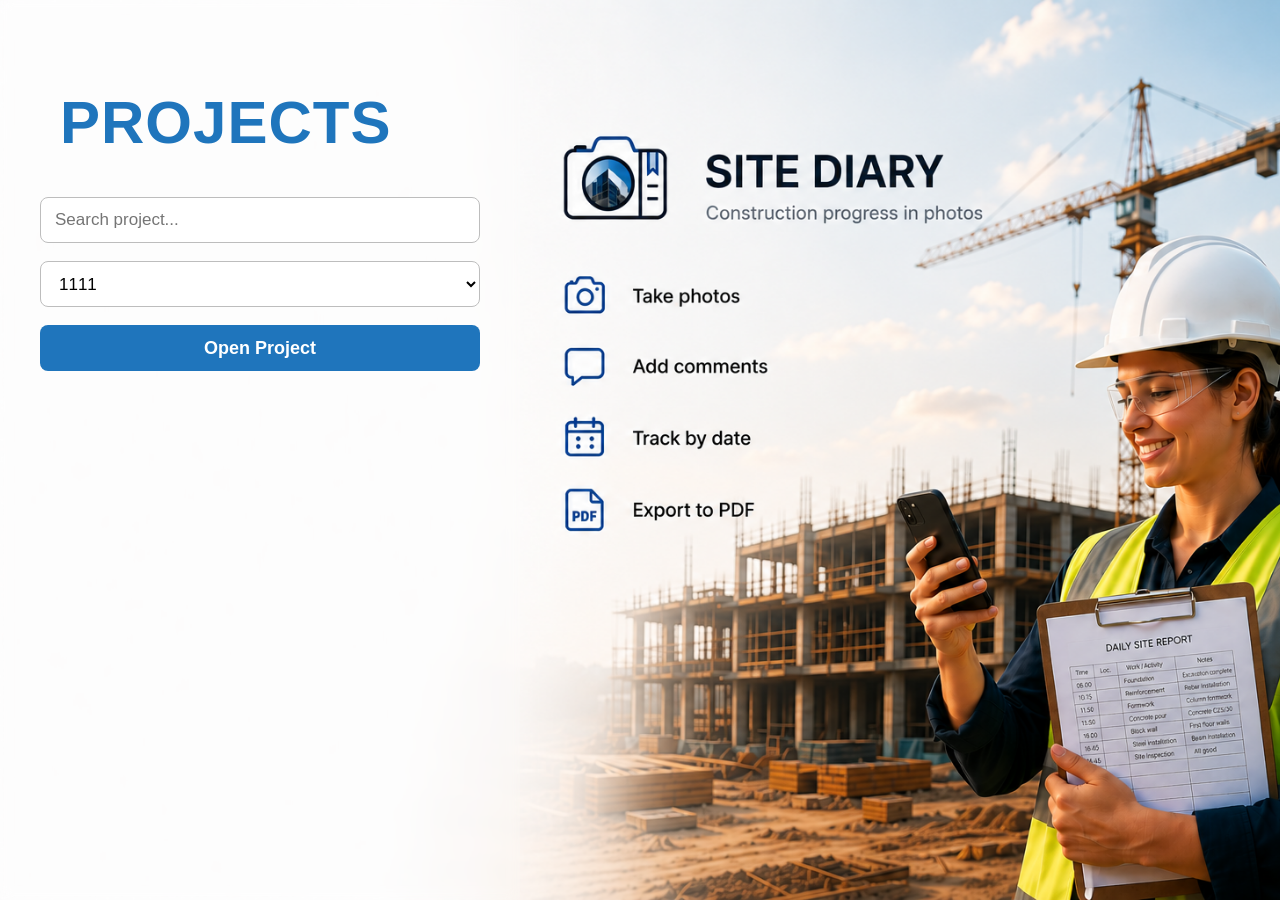
<file: index.html>
<!DOCTYPE html>
<html lang="ru">
<head>
    <meta charset="UTF-8">
    <meta name="viewport"
          content="width=device-width, initial-scale=1.0">

    <title>Photo Diary</title>

    <link rel="stylesheet" href="project.css">
</head>
<body>

<div class="app">

    <div class="start-panel">

        <h1>PROJECTS</h1>

<div class="controls">

    <input
        id="search"
        type="text"
        placeholder="Search project...">

    <select
        id="projects">
    </select>

    <button id="openProject">
        Open Project
    </button>

</div>

</div>

</div>

<script src="projects.js"></script>

</body>
</html>
</file>
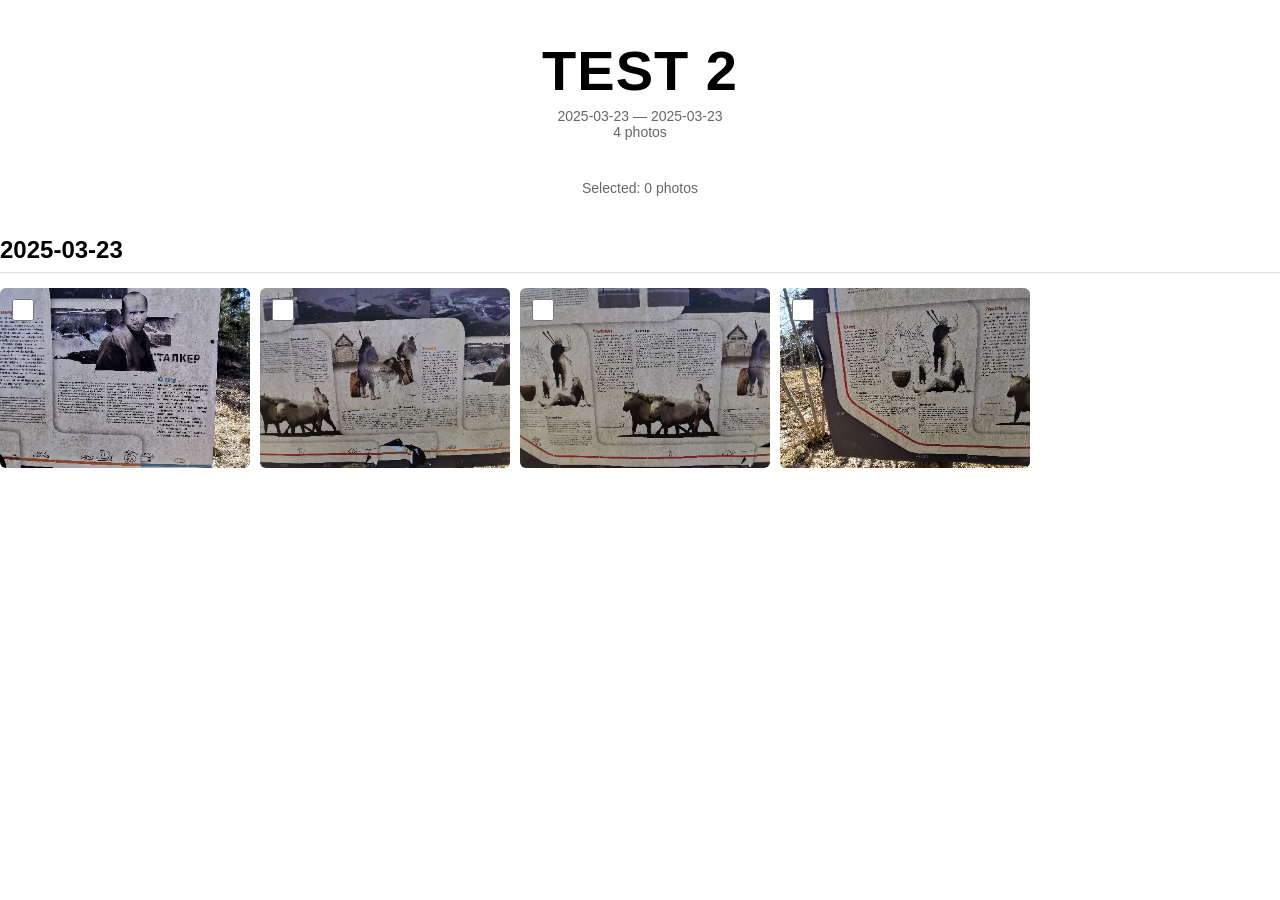
<file: TEST 2/index.html>
<!DOCTYPE html>
<html lang="ru">
<head>
    <meta charset="UTF-8">
    <meta name="viewport" content="width=device-width, initial-scale=1.0">
    <title>Photo Diary</title>

    <link rel="stylesheet" href="gallery.css">
</head>
<body>

    <h1 id="project-title"></h1>

<div id="project-info"
     class="project-info">
</div>

<div id="selection-info"
     class="project-info">
    Selected: 0 photos
</div>

<div id="gallery"></div>

    <script src="gallery.js"></script>

</body>
</html>
</file>
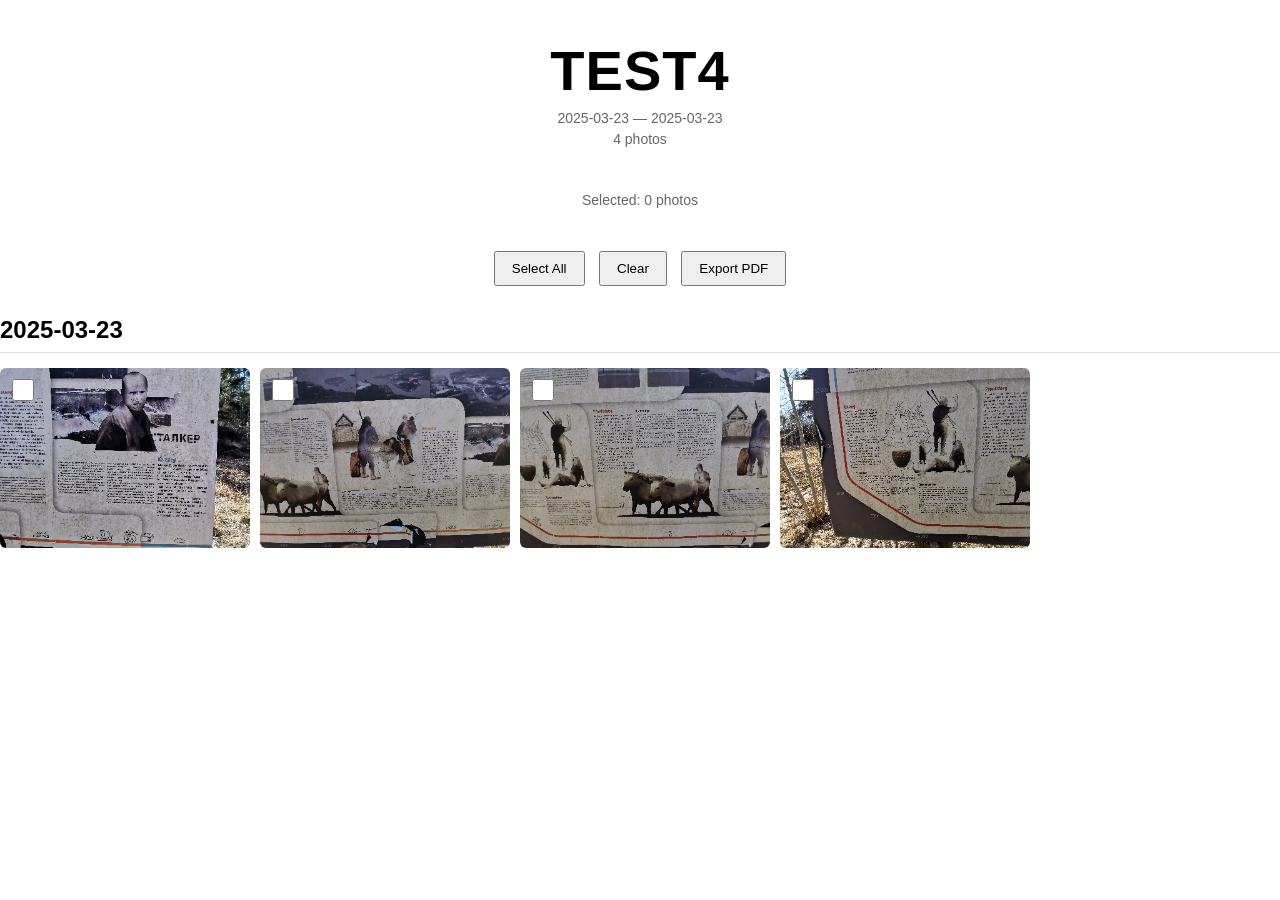
<file: TEST4/index.html>
<!DOCTYPE html>
<html lang="ru">
<head>
    <meta charset="UTF-8">
    <meta name="viewport" content="width=device-width, initial-scale=1.0">
    <title>Photo Diary</title>

    <link rel="stylesheet" href="gallery.css">
</head>
<body>

    <h1 id="project-title"></h1>

<div id="project-info"
     class="project-info">
</div>

<div id="selection-info"
     class="project-info">
    Selected: 0 photos
</div>


<div class="selection-buttons">

    <button id="select-all">
        Select All
    </button>

    <button id="clear-all">
        Clear
    </button>

    <button id="export-pdf">
        Export PDF
    </button>

</div>

    <div id="gallery"></div>

    <script src="gallery.js"></script>

</body>
</html>
</file>
<file: project.css>
/*=========================================================
    SITE DIARY
    PROJECT SELECTOR
=========================================================*/

*{

    margin:0;

    padding:0;

    box-sizing:border-box;

}

html,
body{

    width:100%;

    height:100%;

}

body{

    margin:0;

    font-family:
        "Segoe UI",
        Arial,
        sans-serif;

    background:#e9e9e9;

    color:#222;

    display:flex;

    justify-content:center;

    align-items:center;

    min-height:100vh;

}


/*=========================================================
    APPLICATION
=========================================================*/

.app{

    width:1600px;

    height:900px;

    margin:0;

    background-image:url("start_screen.png");

    background-repeat:no-repeat;

    background-position:center;

    background-size:cover;

    overflow:hidden;


    position:relative;

}

/*=========================================================
    START PANEL
=========================================================*/

.start-panel{

    width:520px;

    height:100%;

    padding:88px 40px 40px 40px;

    background:rgba(255,255,255,.12);

    backdrop-filter:blur(6px);

}


.controls{

    display:flex;

    flex-direction:column;

    gap:18px;

    margin-top:40px;

}


/*=========================================================
    HEADER
=========================================================*/

.start-panel h1{

    font-family:
        Bahnschrift Condensed,
        Bahnschrift,
        Arial,
        sans-serif;

    font-size:60px;

    font-weight:700;

    letter-spacing:1px;

    color:#1F75BC;

    margin:0 0 30px 20px;

}


/*=========================================================
    PROJECT LIST
=========================================================*/

#search{

    width:100%;

    height:46px;

    padding:0 14px;

    border:none;

    border-radius:8px;

    font-size:17px;

    outline:none;

}

#projects{

    width:100%;

    height:46px;

    padding:0 14px;

    border:none;

    border-radius:8px;

    font-size:17px;

    outline:none;

    background:white;

}

#openProject{

    width:100%;

    height:46px;

    border:none;

    border-radius:8px;

    background:#1F75BC;

    color:white;

    font-size:18px;

    font-weight:600;

    cursor:pointer;

    transition:.2s;

}

#openProject:hover{

    background:#155d97;

}

/*=========================================================
    PROJECT LINKS
=========================================================*/

#projects a{

    display:block;

    padding:15px 18px;

    text-decoration:none;

    color:#1b1b1b;

    background:#ffffff;

    border:1px solid #d7d7d7;

    border-radius:8px;

    transition:.2s;

}

#projects a:hover{

    border-color:#1e73be;

    box-shadow:
        0 6px 20px
        rgba(
            0,
            0,
            0,
            .08
        );

    transform:translateY(-2px);

}


/*=========================================================
    BUTTONS
=========================================================*/

button{

    cursor:pointer;

}


/*=========================================================
    INPUTS
=========================================================*/

input,
select{

    font-size:15px;

    padding:10px 12px;

}

/*=========================================================
    BUTTONS
=========================================================*/


.bottom-buttons{

    position:absolute;

    left:40px;

    bottom:40px;

    width:440px;

    display:flex;

    justify-content:space-between;

}

.bottom-buttons button{

    width:210px;

    height:44px;

    border:none;

    border-radius:8px;

    background:white;

    font-size:17px;

    cursor:pointer;

    transition:.2s;

}

.bottom-buttons button:hover{

    background:#f0f0f0;

}


#search {

    border: 1px solid #bdbdbd;

    background: white;

}

#projects {

    border: 1px solid #bdbdbd;

    background: white;

}
</file>
<file: TEST 2/gallery.css>
body {
    font-family: Arial, sans-serif;
    margin: 30px auto;
    max-width: 1600px;
}

h1 {
    font-family: Bahnschrift Condensed, Bahnschrift, Arial, sans-serif;
    text-align: center;
    font-size: 56px;
    font-weight: 700;
    letter-spacing: 1px;
    margin-bottom: 5px;
}

.project-info {
    text-align: center;
    color: #666;
    font-size: 14px;
    margin-bottom: 40px;
}

.day {
    margin-bottom: 50px;
}

.day h2 {
    border-bottom: 1px solid #ddd;
    padding-bottom: 8px;
    margin-bottom: 15px;
}

.photos {
    display: flex;
    flex-wrap: wrap;
    gap: 10px;
}

.photos img {
    width: 250px;
    height: 180px;
    object-fit: cover;
    cursor: pointer;
    border-radius: 6px;
}

.photos img:hover {
    opacity: 0.9;
}

.photo-wrapper {
    position: relative;
}

.photo-check {
    position: absolute;
    top: 8px;
    left: 8px;
    width: 22px;
    height: 22px;
    z-index: 10;
    cursor: pointer;
}
</file>
<file: TEST4/gallery.css>
body {
    font-family: Arial, sans-serif;
    margin: 30px auto;
    max-width: 1600px;
}

h1 {
    font-family: Bahnschrift Condensed, Bahnschrift, Arial, sans-serif;
    text-align: center;
    font-size: 56px;
    font-weight: 700;
    letter-spacing: 1px;
    margin-bottom: 5px;
}

.project-info {
    text-align: center;
    color: #666;
    font-size: 14px;
    margin-bottom: 40px;
    line-height: 1.5;
}

.day {
    margin-bottom: 50px;
}

.day h2 {
    border-bottom: 1px solid #ddd;
    padding-bottom: 8px;
    margin-bottom: 15px;
}

.photos {
    display: flex;
    flex-wrap: wrap;
    gap: 10px;
}

.photos img {
    width: 250px;
    height: 180px;
    object-fit: cover;
    cursor: pointer;
    border-radius: 6px;
}

.photos img:hover {
    opacity: 0.9;
}

.photo-wrapper {
    position: relative;
}

.photo-check {
    position: absolute;
    top: 8px;
    left: 8px;
    width: 22px;
    height: 22px;
    z-index: 10;
    cursor: pointer;
}

.selection-buttons {
    text-align: center;
    margin-bottom: 30px;
}

.selection-buttons button {
    margin: 0 5px;
    padding: 8px 16px;
    cursor: pointer;
}
</file>
